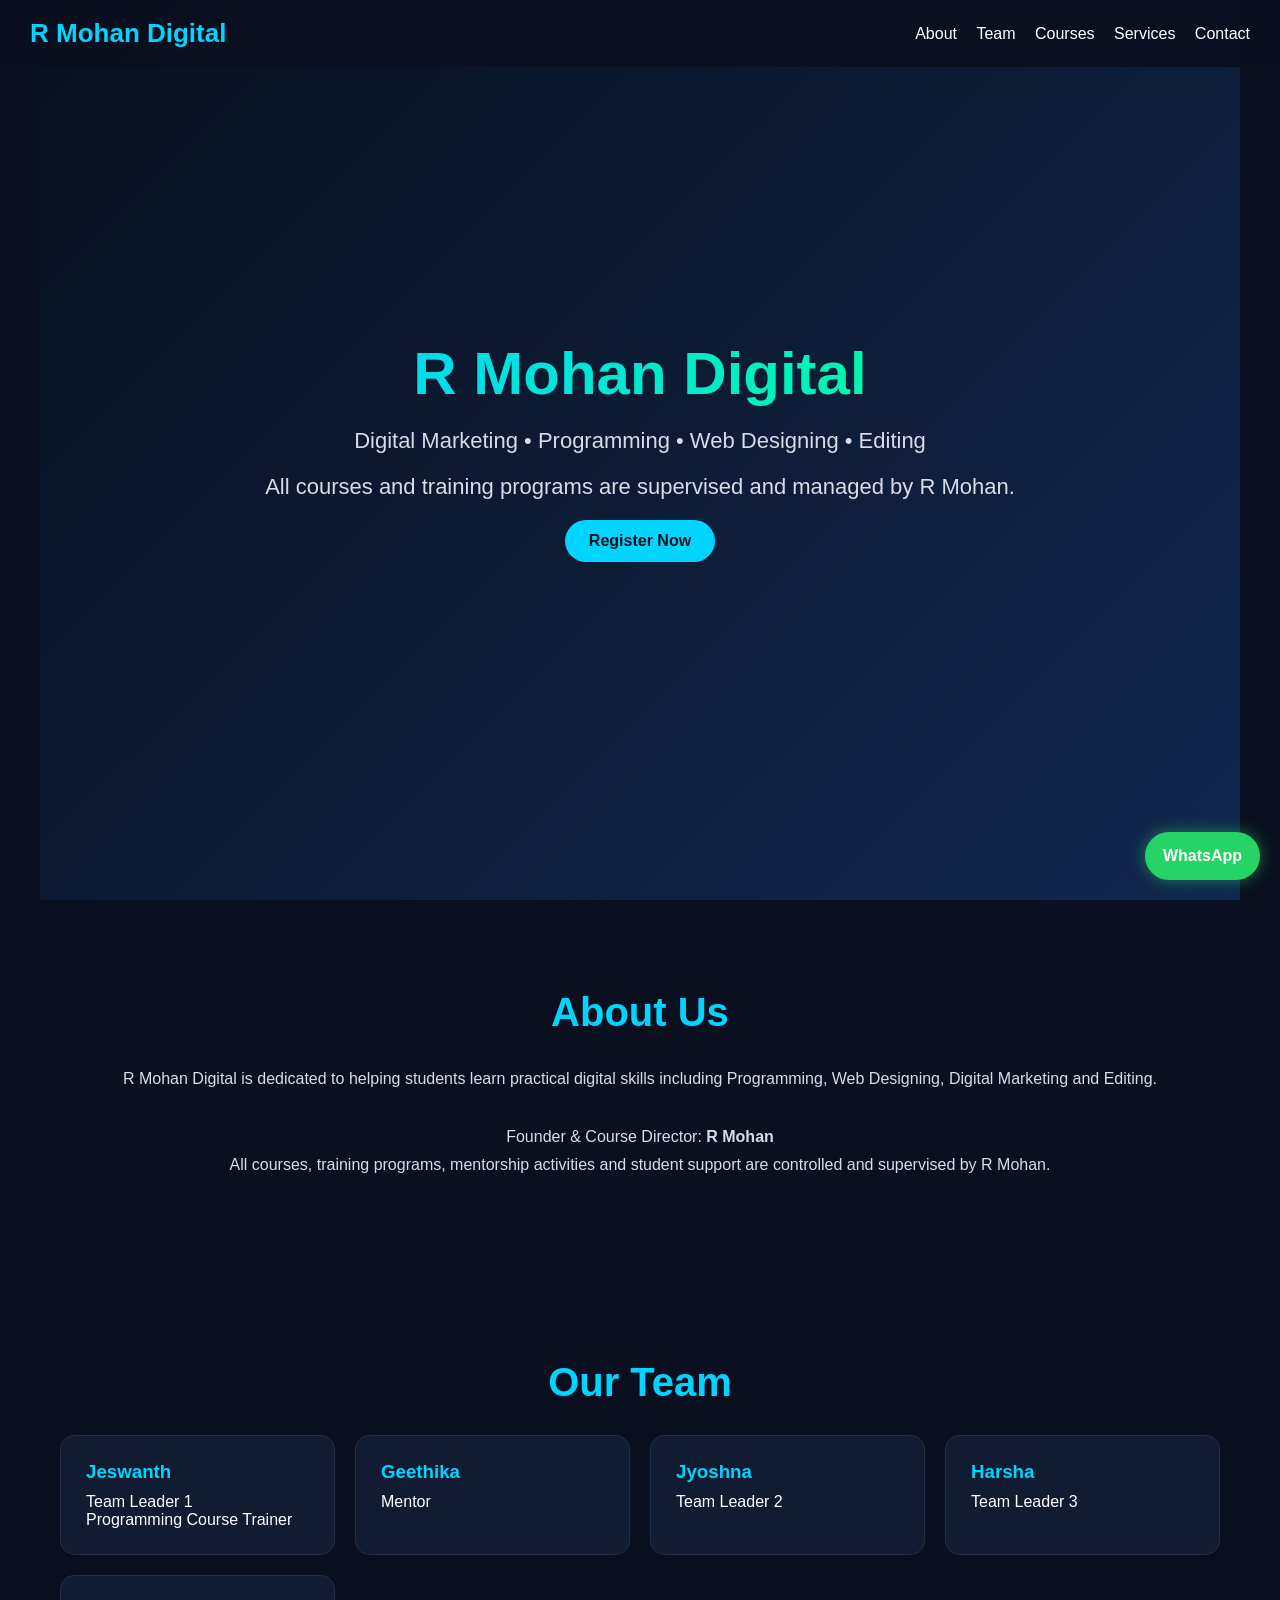
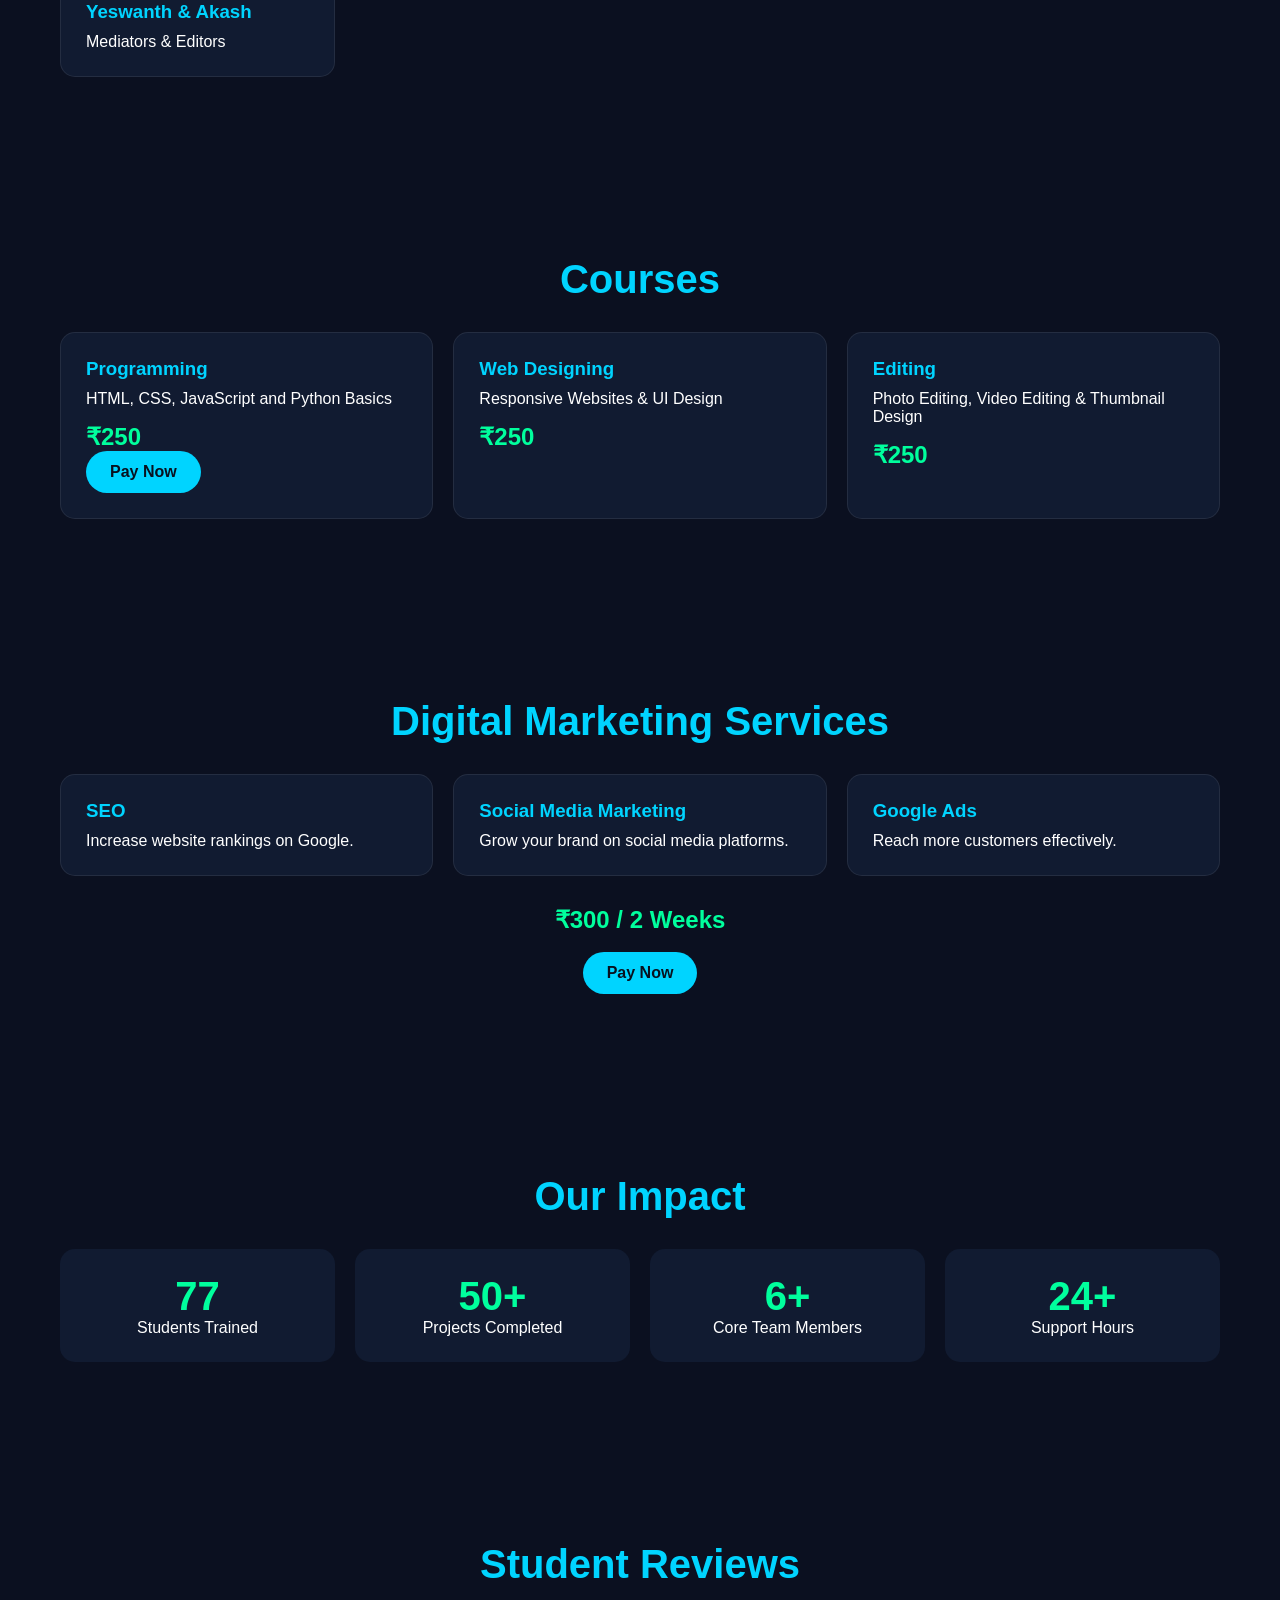
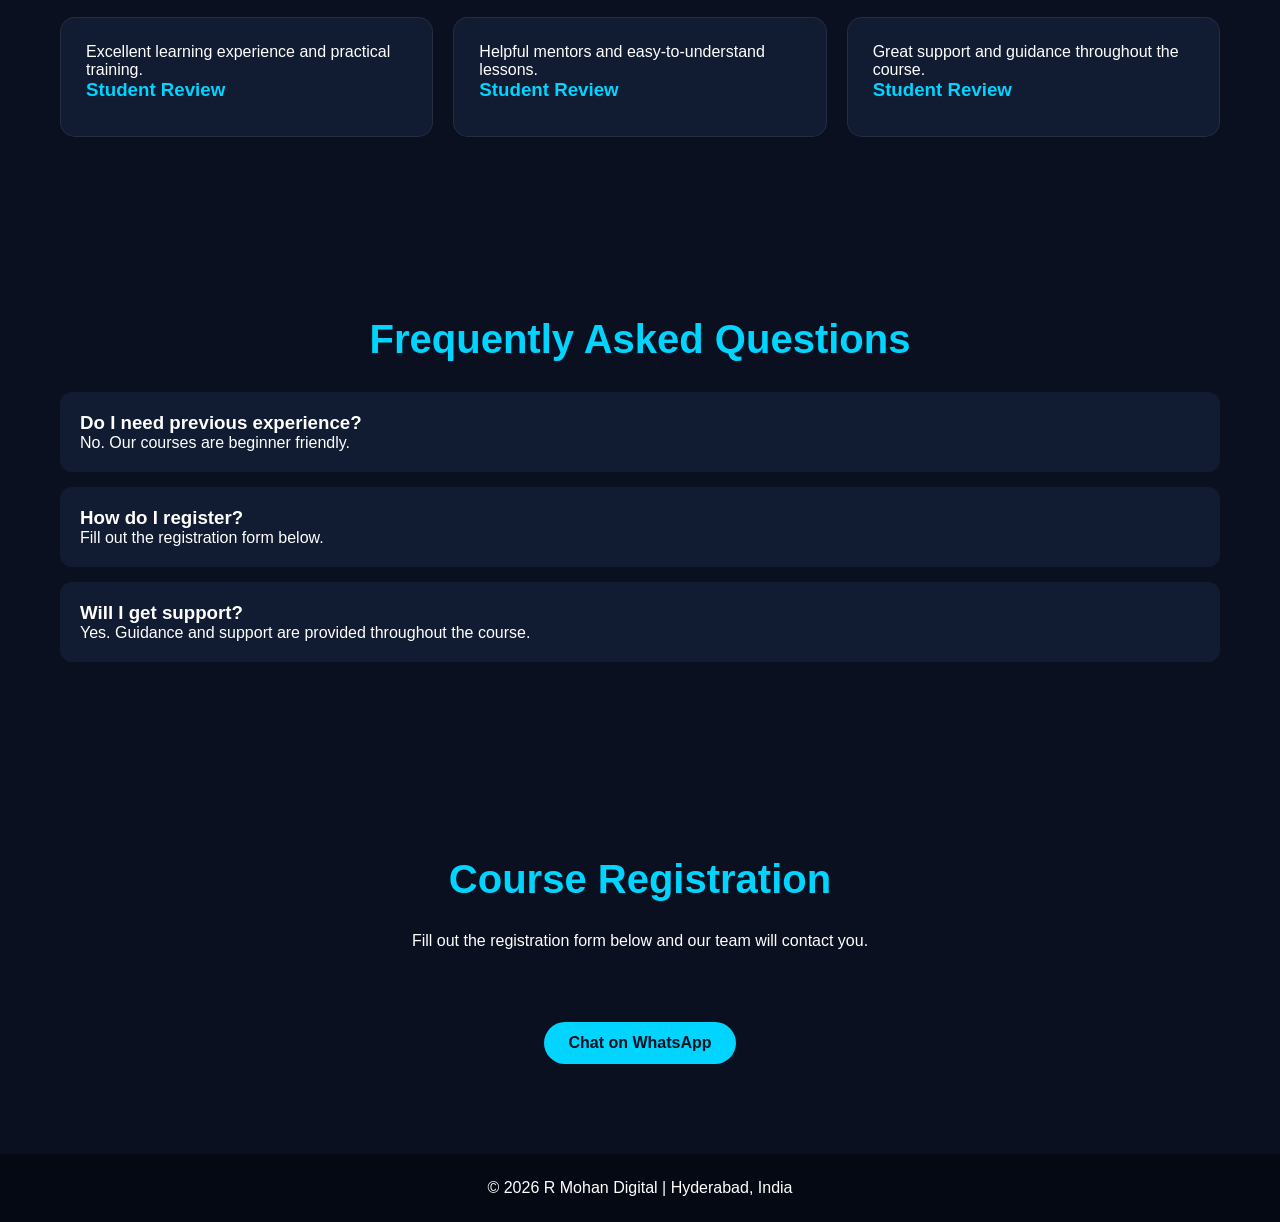
<file: index.html>
<!DOCTYPE html>
<html lang="en">
<head>
<meta charset="UTF-8">
<meta name="viewport" content="width=device-width, initial-scale=1.0">
<title>R Mohan Digital</title>

<style>
*{
margin:0;
padding:0;
box-sizing:border-box;
font-family:'Segoe UI',sans-serif;
scroll-behavior:smooth;
}

body{
background:#0b1020;
color:white;
}

header{
position:fixed;
top:0;
width:100%;
background:rgba(11,16,32,.95);
padding:18px 30px;
display:flex;
justify-content:space-between;
align-items:center;
z-index:1000;
}

.logo{
font-size:26px;
font-weight:bold;
color:#00d4ff;
}

nav a{
color:white;
text-decoration:none;
margin-left:15px;
transition:.3s;
}

nav a:hover{
color:#00d4ff;
}

.hero{
height:100vh;
display:flex;
justify-content:center;
align-items:center;
text-align:center;
padding:20px;
background:linear-gradient(135deg,#08111f,#0d1b35,#12284f);
}

.hero h1{
font-size:60px;
background:linear-gradient(90deg,#00d4ff,#00ff9d);
-webkit-background-clip:text;
-webkit-text-fill-color:transparent;
}

.hero p{
font-size:22px;
color:#d7dce5;
margin:20px 0;
}

.btn{
background:#00d4ff;
color:#08111f;
padding:12px 24px;
border-radius:30px;
font-weight:bold;
text-decoration:none;
display:inline-block;
transition:.3s;
}

.btn:hover{
transform:translateY(-3px);
}

section{
padding:90px 20px;
max-width:1200px;
margin:auto;
}

h2{
text-align:center;
font-size:40px;
margin-bottom:30px;
color:#00d4ff;
}

.grid{
display:grid;
grid-template-columns:repeat(auto-fit,minmax(260px,1fr));
gap:20px;
}

.card{
background:#111b31;
padding:25px;
border-radius:15px;
border:1px solid rgba(255,255,255,.08);
transition:.3s;
}

.card:hover{
transform:translateY(-8px);
}

.card h3{
color:#00d4ff;
margin-bottom:10px;
}

.price{
font-size:24px;
color:#00ff9d;
font-weight:bold;
margin-top:15px;
}

.about{
text-align:center;
line-height:1.8;
color:#d7dce5;
}

.stats{
display:grid;
grid-template-columns:repeat(auto-fit,minmax(200px,1fr));
gap:20px;
}

.stat{
background:#111b31;
padding:25px;
border-radius:15px;
text-align:center;
}

.counter{
font-size:40px;
font-weight:bold;
color:#00ff9d;
}

.faq-item{
background:#111b31;
padding:20px;
border-radius:12px;
margin-bottom:15px;
}

.contact{
text-align:center;
}

footer{
background:#050913;
text-align:center;
padding:25px;
}

.floating-whatsapp{
position:fixed;
bottom:20px;
right:20px;
background:#25D366;
color:white;
padding:15px 18px;
border-radius:50px;
text-decoration:none;
font-weight:bold;
box-shadow:0 0 15px rgba(37,211,102,.5);
z-index:9999;
}
</style>
</head>

<body>

<header>
<div class="logo">R Mohan Digital</div>

<nav>
<a href="#about">About</a>
<a href="#team">Team</a>
<a href="#courses">Courses</a>
<a href="#services">Services</a>
<a href="#contact">Contact</a>
</nav>
</header>

<section class="hero">
<div>
<h1>R Mohan Digital</h1>
<p>
Digital Marketing • Programming • Web Designing • Editing
</p>

<p>
All courses and training programs are supervised and managed by R Mohan.
</p>

<a class="btn"
href="https://docs.google.com/forms/d/e/1FAIpQLSdjooPul6JRI3DgcD2sioCPNNjT5sVlX1Qyxm8YnnIbSQ8y1w/viewform?usp=header"
target="_blank">
Register Now
</a>
</div>
</section>

<section id="about">
<h2>About Us</h2>

<div class="about">
<p>
R Mohan Digital is dedicated to helping students learn practical digital skills
including Programming, Web Designing, Digital Marketing and Editing.
</p>

<br>

<p>
Founder & Course Director: <strong>R Mohan</strong>
</p>

<p>
All courses, training programs, mentorship activities and student support are
controlled and supervised by R Mohan.
</p>
</div>
</section>

<section id="team">
<h2>Our Team</h2>

<div class="grid">

<div class="card">
<h3>Jeswanth</h3>
<p>Team Leader 1</p>
<p>Programming Course Trainer</p>
</div>

<div class="card">
<h3>Geethika</h3>
<p>Mentor</p>
</div>

<div class="card">
<h3>Jyoshna</h3>
<p>Team Leader 2</p>
</div>

<div class="card">
<h3>Harsha</h3>
<p>Team Leader 3</p>
</div>

<div class="card">
<h3>Yeswanth & Akash</h3>
<p>Mediators & Editors</p>
</div>

</div>
</section>

<section id="courses">
<h2>Courses</h2>

<div class="grid">

<div class="card">
<h3>Programming</h3>
<p>HTML, CSS, JavaScript and Python Basics</p>
<div class="price">₹250</div>

<a class="btn"
href="upi://pay?pa=9705211396@ibl&pn=R Mohan Digital&am=250&cu=INR">
Pay Now
</a>
</div>

<div class="card">
<h3>Web Designing</h3>
<p>Responsive Websites & UI Design</p>
<div class="price">₹250</div>
</div>

<div class="card">
<h3>Editing</h3>
<p>Photo Editing, Video Editing & Thumbnail Design</p>
<div class="price">₹250</div>
</div>

</div>
</section>

<section id="services">
<h2>Digital Marketing Services</h2>

<div class="grid">

<div class="card">
<h3>SEO</h3>
<p>Increase website rankings on Google.</p>
</div>

<div class="card">
<h3>Social Media Marketing</h3>
<p>Grow your brand on social media platforms.</p>
</div>

<div class="card">
<h3>Google Ads</h3>
<p>Reach more customers effectively.</p>
</div>

</div>

<div style="text-align:center;margin-top:30px;">
<div class="price">₹300 / 2 Weeks</div>

<br>

<a class="btn"
href="upi://pay?pa=9705211396@ibl&pn=R Mohan Digital&am=300&cu=INR">
Pay Now
</a>
</div>
</section>

<section>
<h2>Our Impact</h2>

<div class="stats">

<div class="stat">
<div class="counter" data-target="100">0</div>
<p>Students Trained</p>
</div>

<div class="stat">
<div class="counter" data-target="50">0</div>
<p>Projects Completed</p>
</div>

<div class="stat">
<div class="counter" data-target="6">0</div>
<p>Core Team Members</p>
</div>

<div class="stat">
<div class="counter" data-target="24">0</div>
<p>Support Hours</p>
</div>

</div>
</section>

<section>
<h2>Student Reviews</h2>

<div class="grid">

<div class="card">
<p>Excellent learning experience and practical training.</p>
<h3>Student Review</h3>
</div>

<div class="card">
<p>Helpful mentors and easy-to-understand lessons.</p>
<h3>Student Review</h3>
</div>

<div class="card">
<p>Great support and guidance throughout the course.</p>
<h3>Student Review</h3>
</div>

</div>
</section>

<section>
<h2>Frequently Asked Questions</h2>

<div class="faq-item">
<h3>Do I need previous experience?</h3>
<p>No. Our courses are beginner friendly.</p>
</div>

<div class="faq-item">
<h3>How do I register?</h3>
<p>Fill out the registration form below.</p>
</div>

<div class="faq-item">
<h3>Will I get support?</h3>
<p>Yes. Guidance and support are provided throughout the course.</p>
</div>

</section>

<section id="contact" class="contact">
<h2>Course Registration</h2>

<p>
Fill out the registration form below and our team will contact you.
</p>

<br><br>


<br><br>

<a class="btn"
href="https://wa.me/919705211396"
target="_blank">
Chat on WhatsApp
</a>
</section>

<footer>
© 2026 R Mohan Digital | Hyderabad, India
</footer>

<a
class="floating-whatsapp"
href="https://wa.me/919705211396"
target="_blank">
WhatsApp
</a>

<script>
const counters=document.querySelectorAll('.counter');

counters.forEach(counter=>{
const update=()=>{
const target=+counter.getAttribute('data-target');
const count=+counter.innerText;
const inc=target/100;

if(count<target){
counter.innerText=Math.ceil(count+inc);
setTimeout(update,20);
}else{
counter.innerText=target+"+";
}
};
update();
});
</script>

</body>
</html>
</file>
